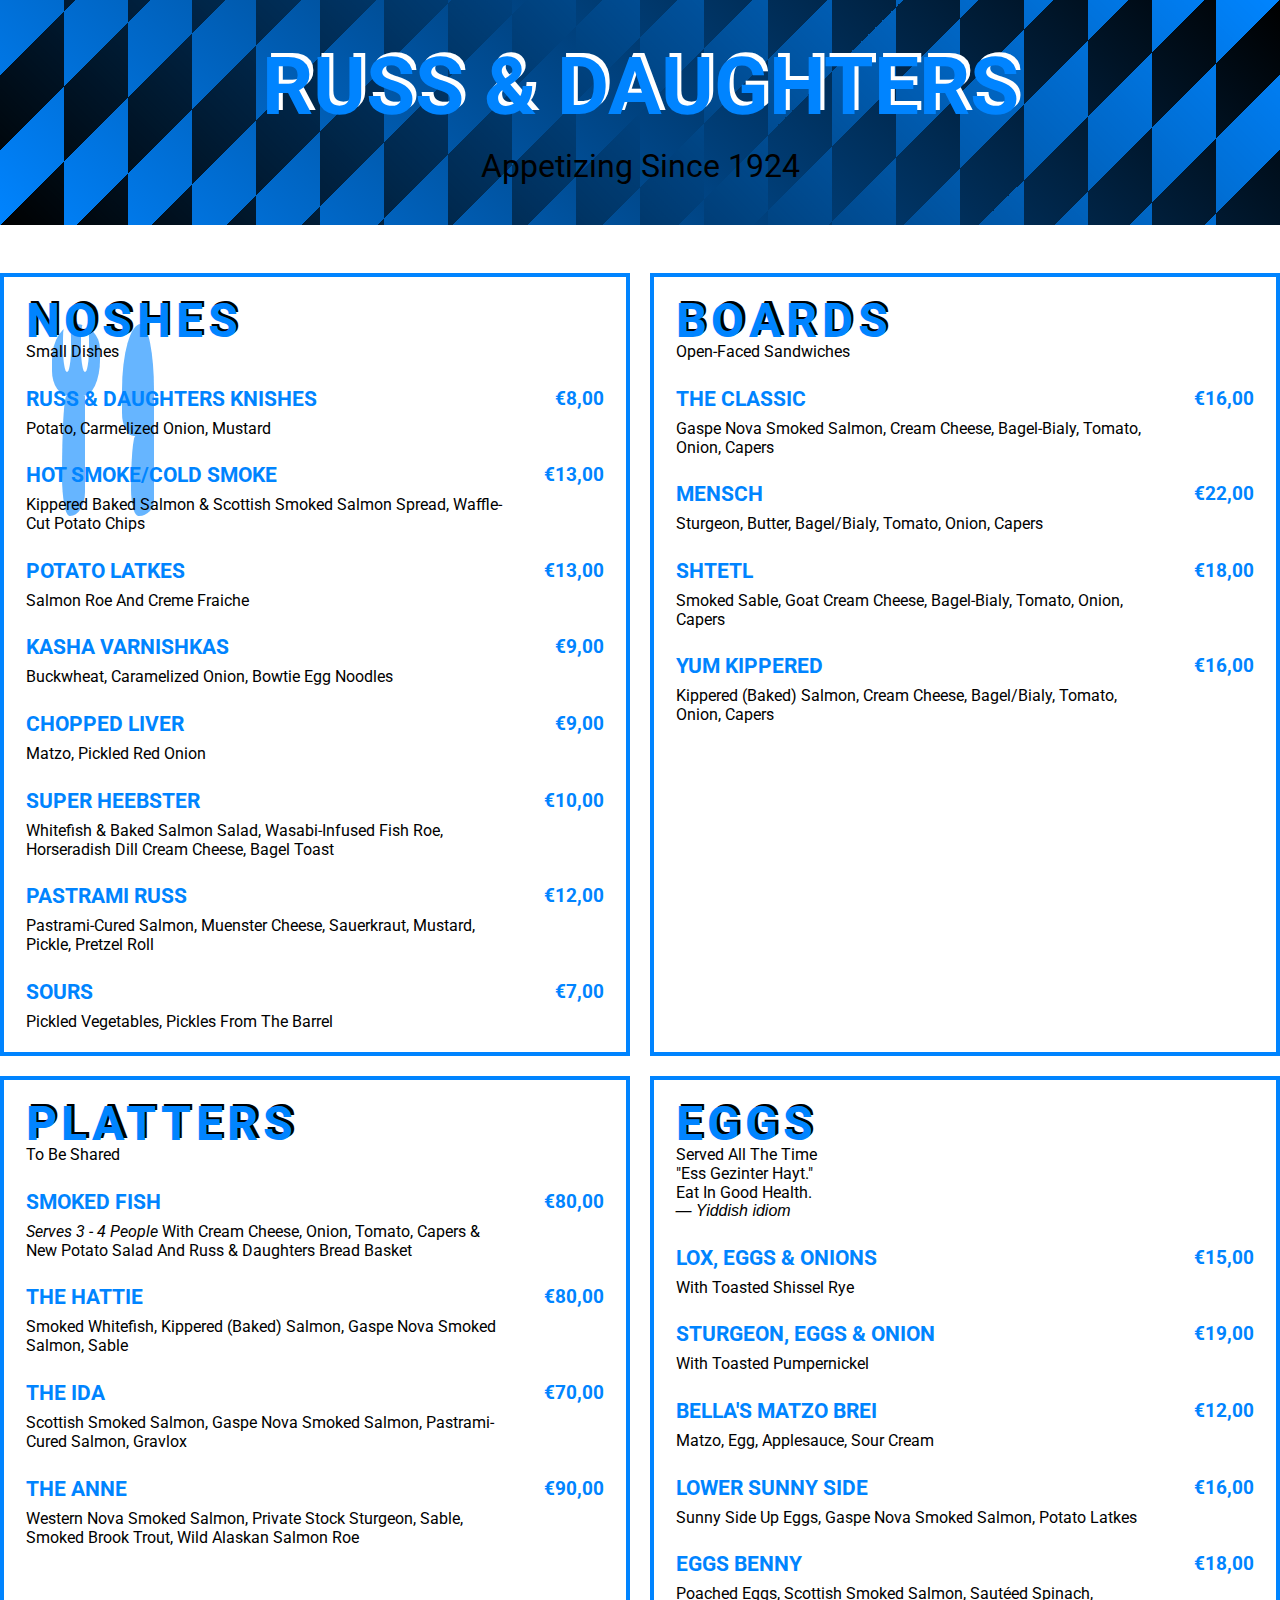
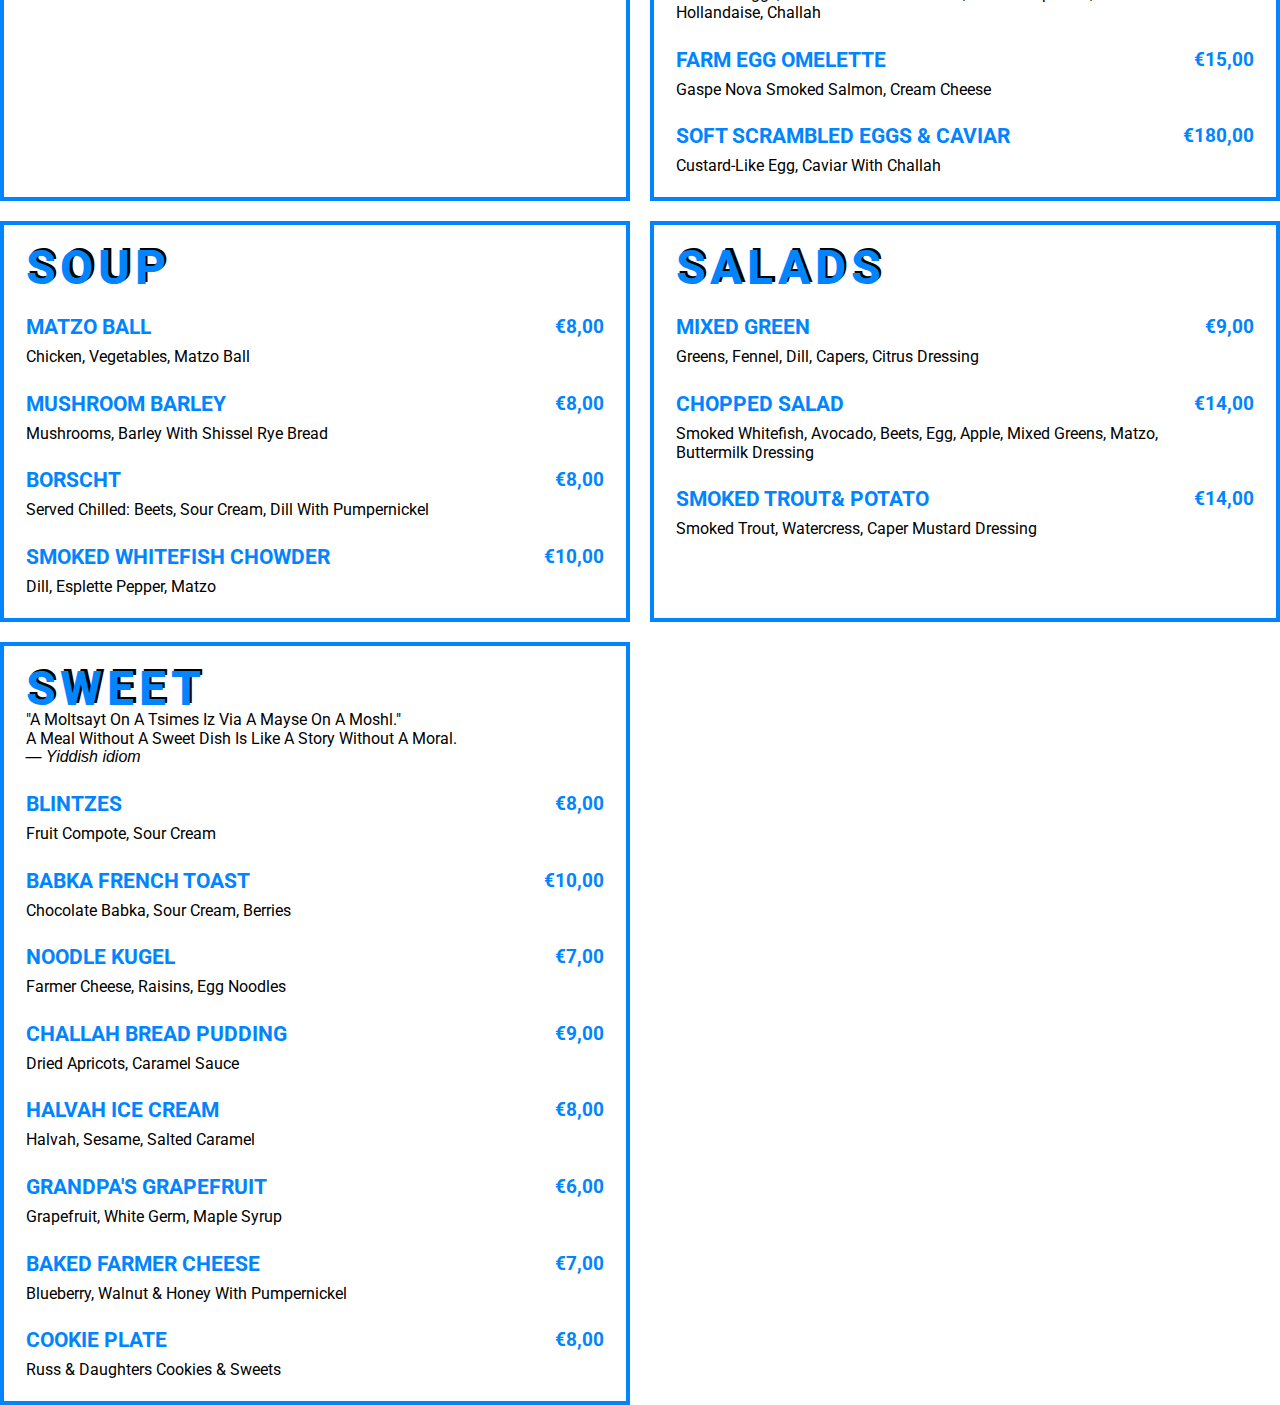
<file: index.html>
<!DOCTYPE html>
<html>

<head>
    <meta charset="utf-8" />
    <title>A template for a responsive restaurant menu</title>
    <meta name="viewport" content="width=device-width, initial-scale=1">
    <link rel="stylesheet" href="docs/styles/style.css">
</head>

<body>

    <header>
        <h1>
            <span>Russ</span> <span>&</span>
            <span>Daughters</span>
        </h1>
        <p>appetizing since 1924</p>
    </header>

    <main>
        <section>

            <section class="bestek">
                <article class="mes">
                    <section></section>
                    <section></section>
                </article>
                <article class="vork">
                    <section></section>
                    <section></section>
                </article>
            </section>
            <!-- <div class="blob"></div> -->
            <header>
                <!-- <div class="blob"></div> -->
                <h2>Noshes</h2>
                <p>small dishes</p>
            </header>
            <section>
                <article>
                    <h3>Russ &amp; Daughters Knishes</h3>
                    <div>8</div>
                    <p>Potato, carmelized onion, mustard</p>
                </article>

                <article>
                    <h3>Hot Smoke/Cold Smoke</h3>
                    <div>13</div>
                    <p>Kippered baked Salmon &amp; Scottish smoked salmon spread, waffle-cut potato chips</p>
                </article>

                <article>
                    <h3>Potato latkes</h3>
                    <div>13</div>
                    <p>Salmon roe and creme fraiche</p>
                </article>

                <article>
                    <h3>Kasha Varnishkas</h3>
                    <div>9</div>
                    <p>buckwheat, caramelized onion, bowtie egg noodles</p>
                </article>

                <article>
                    <h3>Chopped liver</h3>
                    <div>9</div>
                    <p>Matzo, pickled red onion</p>
                </article>

                <article>
                    <h3>Super heebster</h3>
                    <div>10</div>
                    <p>whitefish &amp; baked salmon salad, wasabi-infused fish roe, horseradish dill cream cheese, bagel toast</p>
                </article>

                <article>
                    <h3>Pastrami Russ</h3>
                    <div>12</div>
                    <p>pastrami-cured salmon, muenster cheese, sauerkraut, mustard, pickle, pretzel roll</p>
                </article>

                <article>
                    <h3>sours</h3>
                    <div>7</div>
                    <p>pickled vegetables, pickles from the barrel</p>
                </article>
            </section>
        </section>


        <section>
            <header>
                <h2>boards</h2>
                <p>open-faced sandwiches</p>
            </header>

            <section>
                <article>
                    <h3>the classic</h3>
                    <div>16</div>
                    <p>gaspe nova smoked salmon, cream cheese, bagel-bialy, tomato, onion, capers</p>
                </article>

                <article>
                    <h3>mensch</h3>
                    <div>22</div>
                    <p>sturgeon, butter, bagel/bialy, tomato, onion, capers</p>
                </article>

                <article>
                    <h3>shtetl</h3>
                    <div>18</div>
                    <p>smoked sable, goat cream cheese, bagel-bialy, tomato, onion, capers</p>
                </article>

                <article>
                    <h3>yum kippered</h3>
                    <div>16</div>
                    <p>kippered (baked) salmon, cream cheese, bagel/bialy, tomato, onion, capers</p>
                </article>
            </section>
        </section>


        <section>

            <header>
                <h2>platters</h2>
                <p>To be shared</p>
            </header>

            <article>
                <h3>smoked fish</h3>
                <div>80</div>
                <p><em>Serves 3 - 4 people</em> with cream cheese, onion, tomato, capers &amp; new potato salad and Russ &amp; daughters bread basket</p>
            </article>

            <article>
                <h3>the hattie</h3>
                <div>80</div>
                <p>smoked whitefish, kippered (baked) salmon, gaspe nova smoked salmon, sable</p>
            </article>

            <article>
                <h3>the ida</h3>
                <div>70</div>
                <p>scottish smoked salmon, gaspe nova smoked salmon, pastrami-cured salmon, gravlox</p>
            </article>

            <article>
                <h3>the anne</h3>
                <div>90</div>
                <p>western nova smoked salmon, private stock sturgeon, sable, smoked brook trout, wild alaskan salmon roe</p>
            </article>

        </section>


        <section>

            <header>
                <h2>Eggs</h2>
                <p>served all the time</p>
            </header>

            <blockquote>
                <p>"Ess gezinter hayt."</p>
                <p>Eat in good health.</p>
                <cite>— Yiddish idiom</cite>
            </blockquote>

            <article>
                <h3>Lox, eggs &amp; onions</h3>
                <div>15</div>
                <p>with toasted shissel rye</p>
            </article>

            <article>
                <h3>sturgeon, eggs &amp; onion</h3>
                <div>19</div>
                <p>with toasted pumpernickel</p>
            </article>

            <article>
                <h3>bella's matzo brei</h3>
                <div>12</div>
                <p>matzo, egg, applesauce, sour cream</p>
            </article>

            <article>
                <h3>lower sunny side</h3>
                <div>16</div>
                <p>sunny side up eggs, gaspe nova smoked salmon, potato latkes</p>
            </article>

            <article>
                <h3>eggs benny</h3>
                <div>18</div>
                <p>poached eggs, scottish smoked salmon, sautéed spinach, hollandaise, challah</p>
            </article>

            <article>
                <h3>farm egg omelette</h3>
                <div>15</div>
                <p>gaspe nova smoked salmon, cream cheese</p>
            </article>

            <article>
                <h3>soft scrambled eggs &amp; caviar</h3>
                <div>180</div>
                <p>custard-like egg, caviar with challah</p>
            </article>

        </section>


        <section>

            <header>
                <h2>Soup</h2>
            </header>

            <article>
                <h3>Matzo Ball</h3>
                <div>8</div>
                <p>chicken, vegetables, matzo ball</p>
            </article>

            <article>
                <h3>Mushroom Barley</h3>
                <div>8</div>
                <p>mushrooms, barley with shissel rye bread</p>
            </article>

            <article>
                <h3>Borscht</h3>
                <div>8</div>
                <p>served chilled: beets, sour cream, dill with pumpernickel</p>
            </article>

            <article>
                <h3>Smoked Whitefish Chowder</h3>
                <div>10</div>
                <p>dill, esplette pepper, matzo</p>
            </article>

        </section>


        <section>

            <header>
                <h2>Salads</h2>
            </header>

            <article>
                <h3>Mixed Green</h3>
                <div>9</div>
                <p>greens, fennel, dill, capers, citrus dressing</p>
            </article>

            <article>
                <h3>Chopped Salad</h3>
                <div>14</div>
                <p>smoked whitefish, avocado, beets, egg, apple, mixed greens, matzo, buttermilk dressing</p>
            </article>

            <article>
                <h3>Smoked Trout& Potato</h3>
                <div>14</div>
                <p>smoked trout, watercress, caper mustard dressing</p>
            </article>

        </section>


        <section>

            <header>
                <h2>Sweet</h2>
            </header>

            <blockquote>
                <p>"A moltsayt on a tsimes iz via a mayse on a moshl."</p>
                <p>A meal without a sweet dish is like a story without a moral.</p>
                <cite>— Yiddish idiom</cite>
            </blockquote>


            <article>
                <h3>blintzes</h3>
                <div>8</div>
                <p>fruit compote, sour cream</p>
            </article>

            <article>
                <h3>babka french toast</h3>
                <div>10</div>
                <p>chocolate babka, sour cream, berries</p>
            </article>

            <article>
                <h3>noodle kugel</h3>
                <div>7</div>
                <p>farmer cheese, raisins, egg noodles</p>
            </article>

            <article>
                <h3>challah bread pudding</h3>
                <div>9</div>
                <p>dried apricots, caramel sauce</p>
            </article>

            <article>
                <h3>halvah ice cream</h3>
                <div>8</div>
                <p>halvah, sesame, salted caramel</p>
            </article>

            <article>
                <h3>grandpa's grapefruit</h3>
                <div>6</div>
                <p>grapefruit, white germ, maple syrup</p>
            </article>

            <article>
                <h3>baked farmer cheese</h3>
                <div>7</div>
                <p>blueberry, walnut &amp; honey with pumpernickel</p>
            </article>

            <article>
                <h3>cookie plate</h3>
                <div>8</div>
                <p>Russ &amp; daughters cookies &amp; sweets</p>
            </article>

        </section>

    </main>

    <!-- HTML taken and adjusted from https://codepen.io/julesforrest/pen/VqXvgQ -->

</body>

</html>
</file>
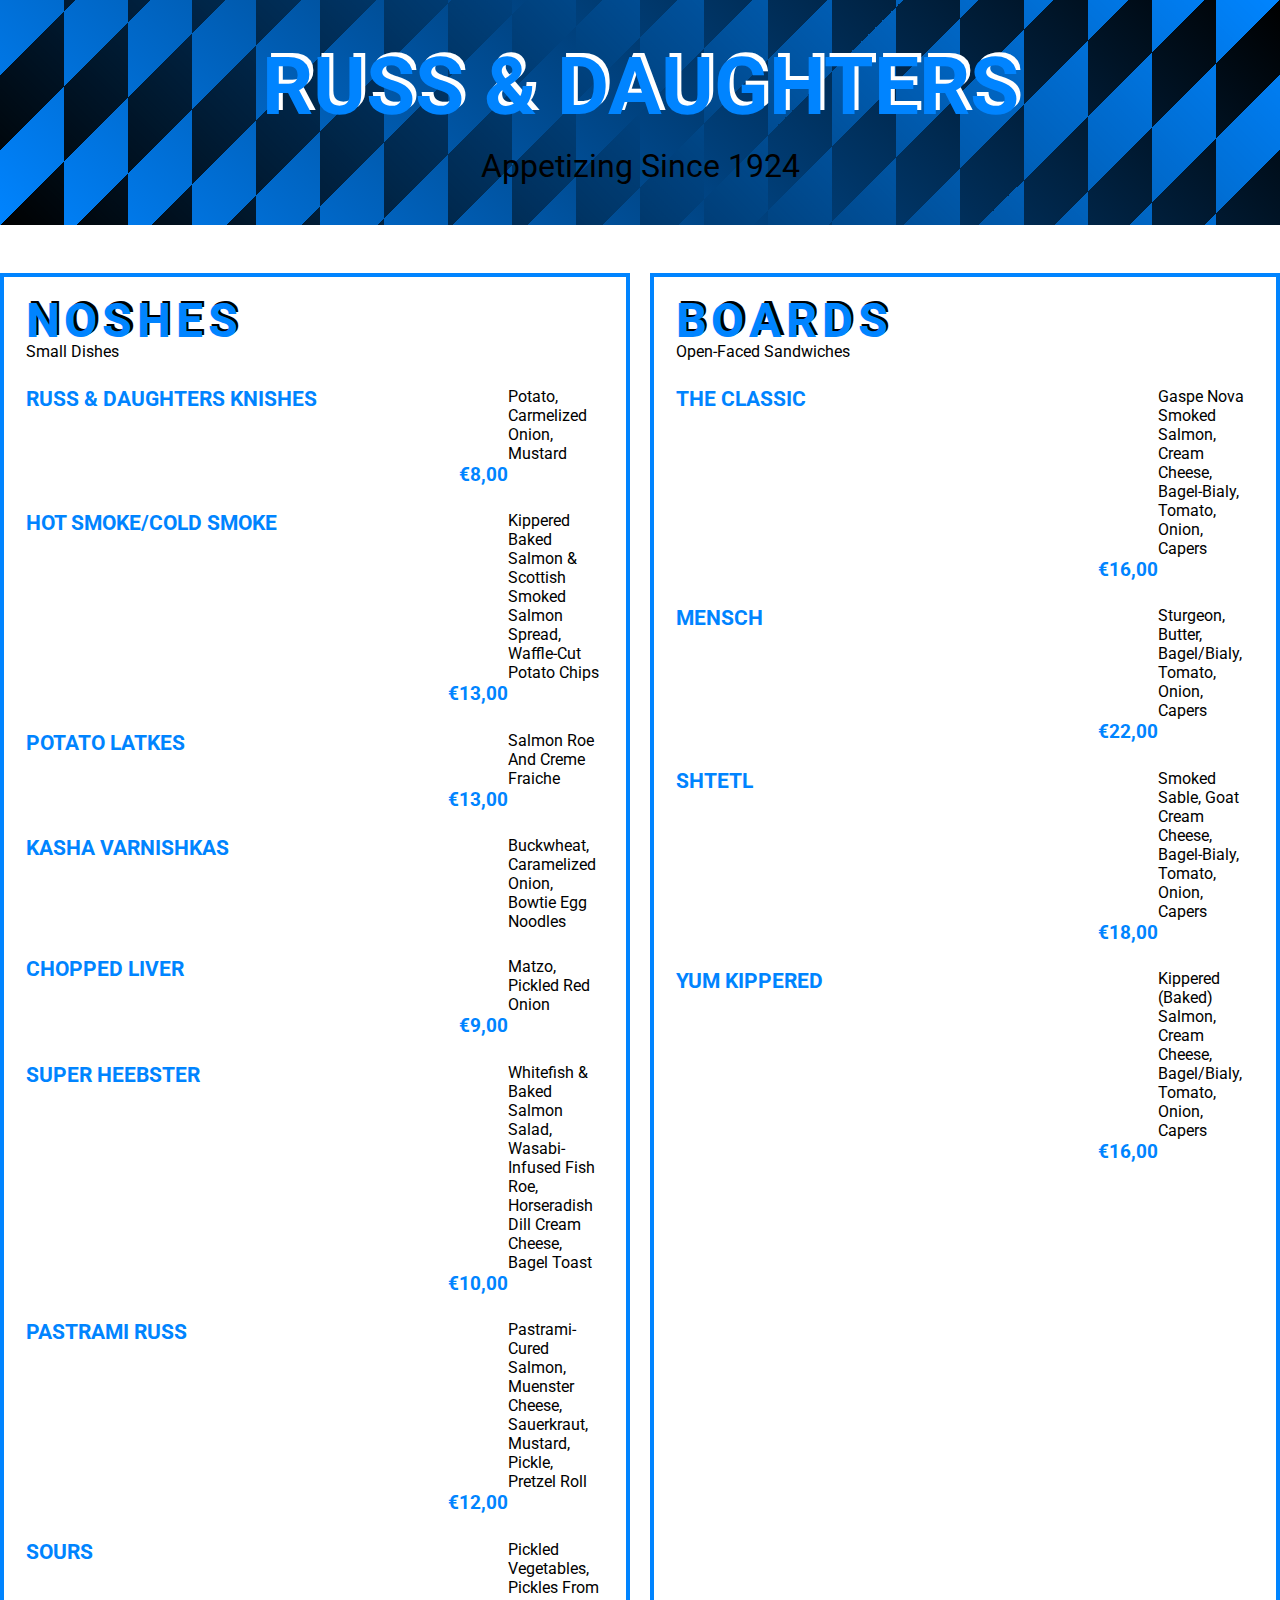
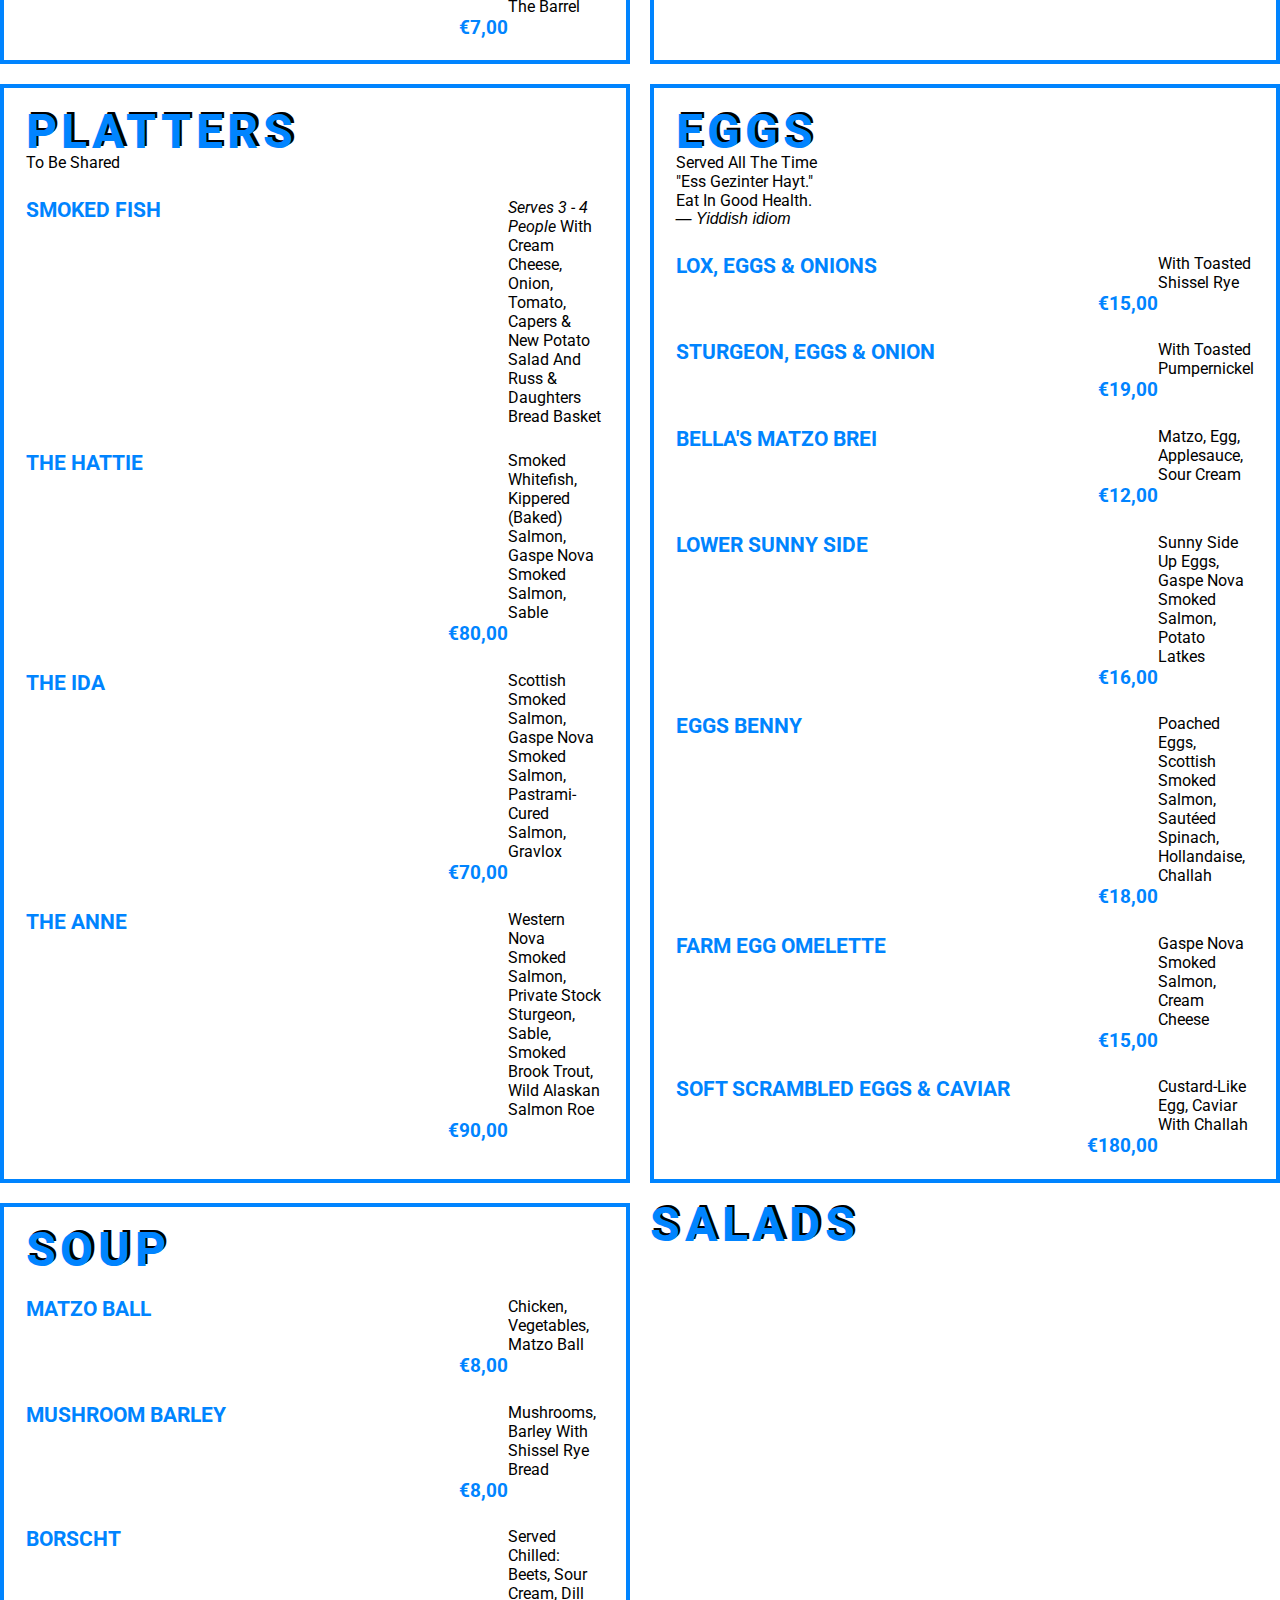
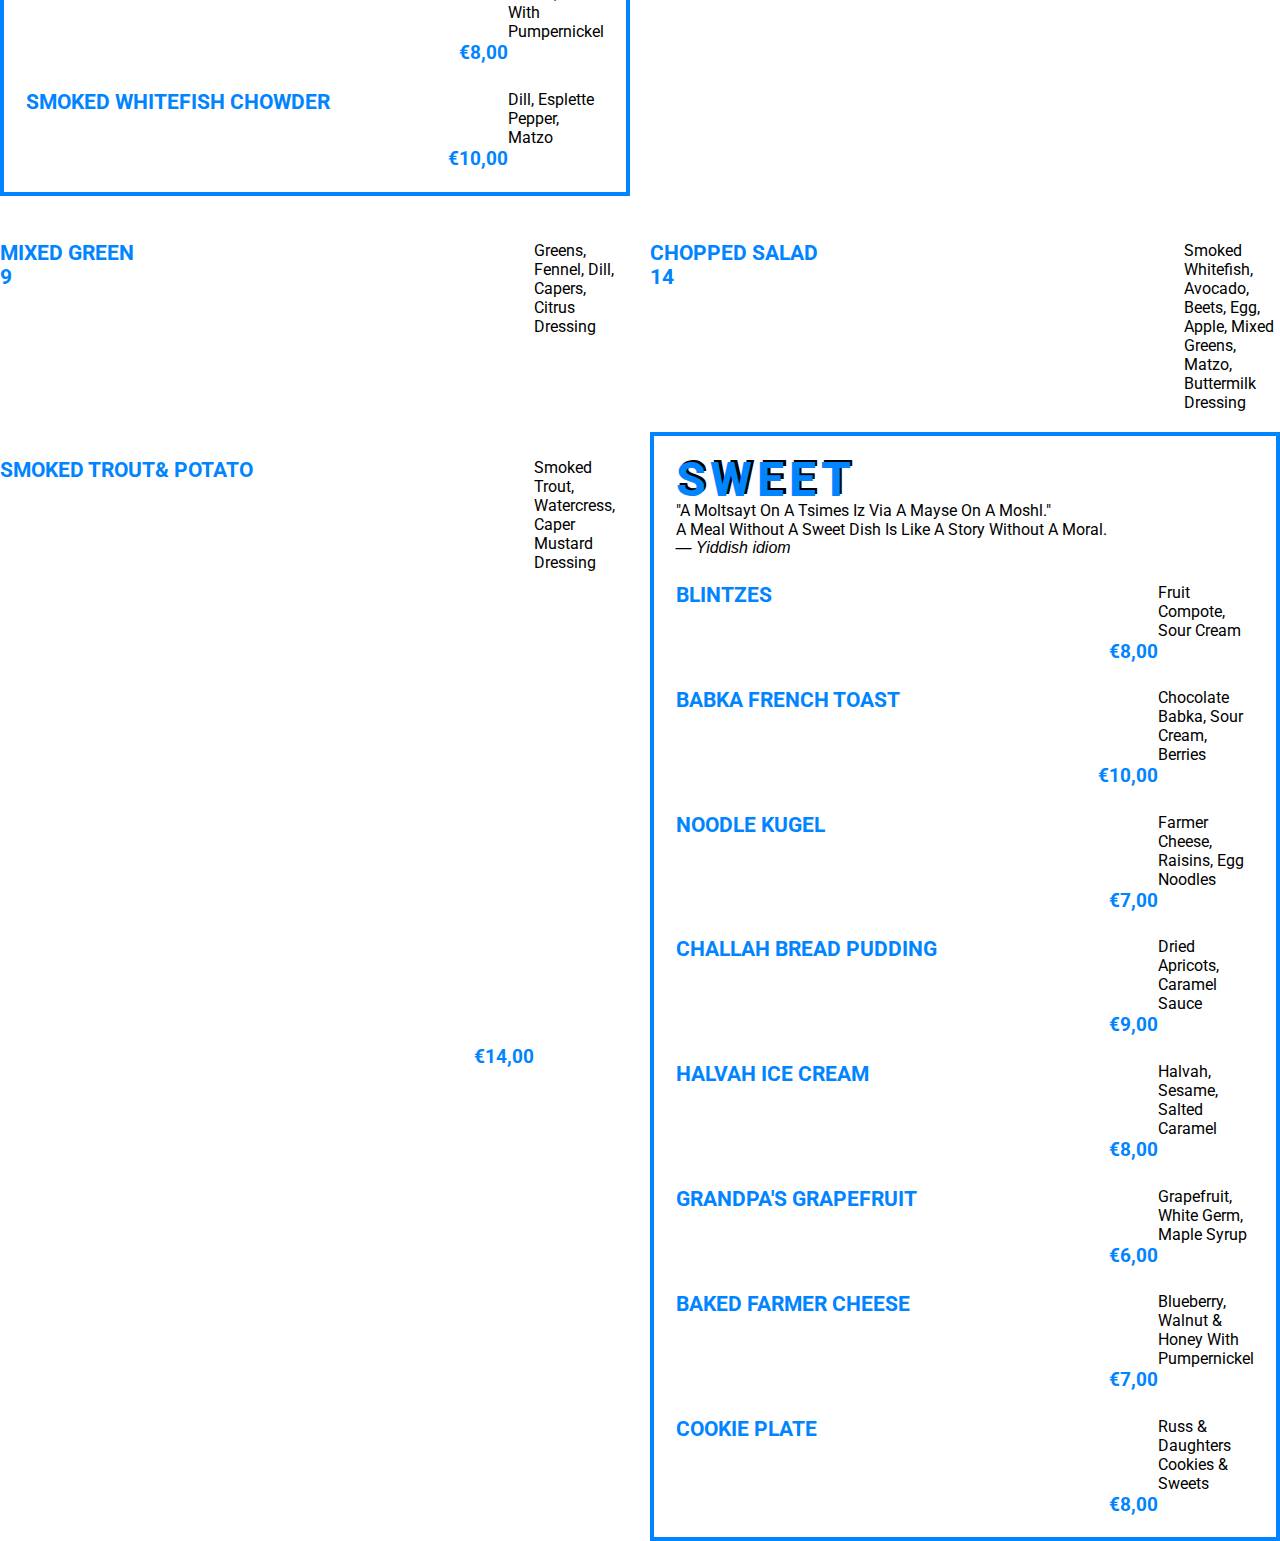
<file: docs/index.html>
<!DOCTYPE html>
<html>

<head>
    <meta charset="utf-8" />
    <title>A template for a responsive restaurant menu</title>
    <meta name="viewport" content="width=device-width, initial-scale=1">
    <!-- SUGGESTIONS FOR STYLING
	https://duckduckgo.com/?q=beautiful+restaurant+menus&t=ffab&iax=images&ia=images
    -->
    <link rel="stylesheet" href="styles/style.css">
</head>

<body>

    <header>
        <h1><span>Russ</span> <span>&</span> <span>Daughters</span></h1>
        <p>appetizing since 1924</p>

    </header>

    <main>

        <section>
            <header>
                <h2>Noshes</h2>
                <p>small dishes</p>
            </header>

            <article>
                <h3>Russ &amp; Daughters Knishes</h3>
                <p>Potato, carmelized onion, mustard</p>
                <div>8</div>
                <!-- price -->
            </article>

            <article>
                <h3>Hot Smoke/Cold Smoke</h3>
                <p>Kippered baked Salmon &amp; Scottish smoked salmon spread, waffle-cut potato chips</p>
                <div>13</div>
            </article>

            <article>
                <h3>Potato latkes</h3>
                <p>Salmon roe and creme fraiche</p>
                <div>13</div>
            </article>

            <article>
                <h3>Kasha Varnishkas</h3>
                <p>buckwheat, caramelized onion, bowtie egg noodles</p>
            </article>

            <article>
                <h3>Chopped liver</h3>
                <p>Matzo, pickled red onion</p>
                <div>9</div>
            </article>

            <article>
                <h3>Super heebster</h3>
                <p>whitefish &amp; baked salmon salad, wasabi-infused fish roe, horseradish dill cream cheese, bagel toast</p>
                <div>10</div>
            </article>

            <article>
                <h3>Pastrami Russ</h3>
                <p>pastrami-cured salmon, muenster cheese, sauerkraut, mustard, pickle, pretzel roll</p>
                <div>12</div>
            </article>

            <article>
                <h3>sours</h3>
                <p>pickled vegetables, pickles from the barrel</p>
                <div>7</div>
            </article>
        </section>


        <section>
            <header>
                <h2>boards</h2>
                <p>open-faced sandwiches</p>
            </header>

            <article>
                <h3>the classic</h3>
                <p>gaspe nova smoked salmon, cream cheese, bagel-bialy, tomato, onion, capers</p>
                <div>16</div>
            </article>

            <article>
                <h3>mensch</h3>
                <p>sturgeon, butter, bagel/bialy, tomato, onion, capers</p>
                <div>22</div>
            </article>

            <article>
                <h3>shtetl</h3>
                <p>smoked sable, goat cream cheese, bagel-bialy, tomato, onion, capers</p>
                <div>18</div>
            </article>

            <article>
                <h3>yum kippered</h3>
                <p>kippered (baked) salmon, cream cheese, bagel/bialy, tomato, onion, capers</p>
                <div>16</div>
            </article>
        </section>


        <section>

            <header>
                <h2>platters</h2>
                <p>To be shared</p>
            </header>

            <article>
                <h3>smoked fish</h3>
                <p><em>Serves 3 - 4 people</em> with cream cheese, onion, tomato, capers &amp; new potato salad and Russ &amp; daughters bread basket</p>
            </article>

            <article>
                <h3>the hattie</h3>
                <p>smoked whitefish, kippered (baked) salmon, gaspe nova smoked salmon, sable</p>
                <div>80</div>
            </article>

            <article>
                <h3>the ida</h3>
                <p>scottish smoked salmon, gaspe nova smoked salmon, pastrami-cured salmon, gravlox</p>
                <div>70</div>
            </article>

            <article>
                <h3>the anne</h3>
                <p>western nova smoked salmon, private stock sturgeon, sable, smoked brook trout, wild alaskan salmon roe</p>
                <div>90</div>
            </article>

        </section>


        <section>

            <header>
                <h2>Eggs</h2>
                <p>served all the time</p>
            </header>

            <blockquote>
                <p>"Ess gezinter hayt."</p>
                <p>Eat in good health.</p>
                <cite>— Yiddish idiom</cite>
            </blockquote>

            <article>
                <h3>Lox, eggs &amp; onions</h3>
                <p>with toasted shissel rye</p>
                <div>15</div>
            </article>

            <article>
                <h3>sturgeon, eggs &amp; onion</h3>
                <p>with toasted pumpernickel</p>
                <div>19</div>
            </article>

            <article>
                <h3>bella's matzo brei</h3>
                <p>matzo, egg, applesauce, sour cream</p>
                <div>12</div>
            </article>

            <article>
                <h3>lower sunny side</h3>
                <p>sunny side up eggs, gaspe nova smoked salmon, potato latkes</p>
                <div>16</div>
            </article>

            <article>
                <h3>eggs benny</h3>
                <p>poached eggs, scottish smoked salmon, sautéed spinach, hollandaise, challah</p>
                <div>18</div>
            </article>

            <article>
                <h3>farm egg omelette</h3>
                <p>gaspe nova smoked salmon, cream cheese</p>
                <div>15</div>
            </article>

            <article>
                <h3>soft scrambled eggs &amp; caviar</h3>
                <p>custard-like egg, caviar with challah</p>
                <div>180</div>
            </article>

        </section>


        <section>
            <h2>Soup</h2>

            <article>
                <h3>Matzo Ball</h3>
                <p>chicken, vegetables, matzo ball</p>
                <div>8</div>
            </article>

            <article>
                <h3>Mushroom Barley</h3>
                <p>mushrooms, barley with shissel rye bread</p>
                <div>8</div>
            </article>

            <article>
                <h3>Borscht</h3>
                <p>served chilled: beets, sour cream, dill with pumpernickel</p>
                <div>8</div>
            </article>

            <article>
                <h3>Smoked Whitefish Chowder</h3>
                <p>dill, esplette pepper, matzo</p>
                <div>10</div>
            </article>

        </section>

        <h2>salads</h2>

        <article>
            <h3>Mixed Green
                <div>9</div>
            </h3>
            <p>greens, fennel, dill, capers, citrus dressing</p>
        </article>

        <article>
            <h3>Chopped Salad
                <div>14</div>
            </h3>
            <p>smoked whitefish, avocado, beets, egg, apple, mixed greens, matzo, buttermilk dressing</p>
        </article>

        <article>
            <h3>Smoked Trout& Potato</h3>
            <p>smoked trout, watercress, caper mustard dressing</p>
            <div>14</div>
        </article>

        </section>


        <section>
            <h2>sweet</h2>

            <blockquote>
                <p>"A moltsayt on a tsimes iz via a mayse on a moshl."</p>
                <p>A meal without a sweet dish is like a story without a moral.</p>
                <cite>— Yiddish idiom</cite>
            </blockquote>


            <article>
                <h3>blintzes</h3>
                <p>fruit compote, sour cream</p>
                <div>8</div>
            </article>

            <article>
                <h3>babka french toast</h3>
                <p>chocolate babka, sour cream, berries</p>
                <div>10</div>
            </article>

            <article>
                <h3>noodle kugel</h3>
                <p>farmer cheese, raisins, egg noodles</p>
                <div>7</div>
            </article>

            <article>
                <h3>challah bread pudding</h3>
                <p>dried apricots, caramel sauce</p>
                <div>9</div>
            </article>

            <article>
                <h3>halvah ice cream</h3>
                <p>halvah, sesame, salted caramel</p>
                <div>8</div>
            </article>

            <article>
                <h3>grandpa's grapefruit</h3>
                <p>grapefruit, white germ, maple syrup</p>
                <div>6</div>
            </article>

            <article>
                <h3>baked farmer cheese</h3>
                <p>blueberry, walnut &amp; honey with pumpernickel</p>
                <div>7</div>
            </article>

            <article>
                <h3>cookie plate</h3>
                <p>Russ &amp; daughters cookies &amp; sweets</p>
                <div>8</div>
            </article>

        </section>

    </main>

    <!-- HTML taken and adjusted from https://codepen.io/julesforrest/pen/VqXvgQ -->

</body>

</html>
</file>
<file: docs/styles/style.css>
@import url('https://fonts.googleapis.com/css2?family=Londrina+Solid:wght@100&family=Potta+One&family=Roboto:wght@100;300;400;500;700;900&family=Ubuntu&display=swap');
:root {
    --headings: 'Potta One', cursive;
    --paragraphs: 'Londrina Solid', cursive;
    --extra: 'Roboto', sans-serif;
    --text: 'Ubuntu', sans-serif;
}

* {
    margin: 0;
    padding: 0;
    box-sizing: border-box;
    scroll-behavior: smooth;
}

body {
    box-sizing: border-box;
    height: 100%;
    font-family: Arial, Helvetica, sans-serif;
    background: rgb(var(--scheme-color));
    overflow-x: hidden;
}

main {
    display: grid;
    grid-template-columns: repeat( auto-fit, minmax( min(100%, 630px), 1fr));
    gap: 20px;
    max-width: 80em;
    margin: 0 auto;
}

main>section {
    padding: 1.35rem;
    border: 4px solid rgb(var(--primary));
    background-color: rgba(var(--scheme-color), 0.4);
}

main>section:hover {
    background-color: rgba(var(--scheme-color), 1);
}

h1,
h2,
h3,
h4 {
    font-family: var(--extra);
    text-transform: uppercase;
    font-weight: 700;
    color: rgb(var(--primary));
}

h1 {
    font-size: clamp(1rem, 10vw, 5rem);
    animation-name: glitch-text;
    height: calc(5rem * 1.6);
    animation-duration: .8s;
    animation-iteration-count: infinite;
    text-shadow: .05em -.05em 0 #ffffff;
}

h2 {
    font-size: 3em;
    font-weight: 800;
    line-height: .9em;
    letter-spacing: .1em;
    transition: .3s;
    color: rgb(var(--primary));
    text-shadow: .05em -.05em 0 rgb(var(--text-color));
}

h2:hover {
    animation-name: glitch-text;
    animation-duration: .4s;
    animation-iteration-count: infinite;
}

h3 {
    margin-bottom: 0.5rem;
}

@keyframes glitch-text {
    0%,
    100% {
        font-style: normal;
    }
    25% {
        text-transform: capitalize;
    }
    50% {
        font-style: italic;
    }
    75% {
        text-transform: uppercase;
    }
}

body>header {
    padding: 40px;
    text-align: center;
    background-repeat: no-repeat;
    background: linear-gradient(45deg, rgb(var(--primary)), transparent), repeating-linear-gradient(90deg, rgb(var(--primary)) 0%, rgb(var(--primary)) 5%, transparent 5%, transparent 10%), rgb(var(--primary)) repeating-linear-gradient(-45deg, rgb(var(--primary)) 0%, rgb(var(--primary)) 5%, transparent 5%, transparent 10%);
    background-blend-mode: difference;
    margin-bottom: 3rem;
}

body>header>p {
    font-size: clamp(1rem, 5vw, 2rem);
    margin-top: -1.3rem;
}

article {
    display: grid;
    grid-template-columns: 1fr 6rem;
    margin: 1.6rem 0 0 0;
}

article>h3 {
    font-size: clamp(1.3rem, 1vw, 5rem);
}

p {
    color: rgb(var(--text-color));
    font-family: var(--extra);
    font-weight: 400;
    text-transform: capitalize;
}

div:not(:first-child) {
    font-family: var(--extra);
    color: rgb(var(--primary));
    font-size: 1.2rem;
    font-weight: 700;
    text-align: right;
}

article>div:not(:first-child)::before {
    content: '€';
}

article>div:not(:first-child)::after {
    content: ',00';
}

.bestek {
    position: absolute;
    display: block;
    z-index: -1;
}

.mes {
    position: absolute;
    display: block;
    left: 6rem;
}

.mes section:first-of-type {
    position: relative;
    width: 2em;
    height: 7em;
    border-radius: 100% 70% 100% 64% / 100% 100% 0% 35%;
    background-color: rgb(var(--primary));
    mix-blend-mode: luminosity;
}

.mes section:last-of-type {
    position: relative;
    width: 1.4em;
    height: 5em;
    border-radius: 30% 0% 100% 50% / 100% 100% 30% 50%;
    background-color: rgb(var(--primary));
    margin-left: .6rem;
}

.vork {
    position: absolute;
    display: block;
}

.vork section:first-of-type {
    position: relative;
    width: 3em;
    height: 4.5em;
    margin-left: .5rem;
    border-radius: 100% 100% 70% 70% / 100% 70% 100% 70%;
    background-color: rgb(var(--primary));
    margin-left: 1.66rem;
    mix-blend-mode: luminosity;
}

.vork section:last-of-type {
    position: relative;
    width: 1.4em;
    height: 7.5em;
    border-radius: 30% 0% 100% 50% / 100% 100% 30% 50%;
    background-color: rgb(var(--primary));
}

.vork section:first-of-type::before {
    content: "";
    position: absolute;
    top: 0;
    width: .5em;
    height: 3em;
    border-radius: 30% 30% 50% 50% / 30% 30% 50% 50%;
    bottom: .5em;
    background: rgb(var(--scheme-color));
    z-index: 1;
    margin-left: .7rem;
}

.vork section:first-of-type::after {
    content: "";
    top: 0;
    position: absolute;
    width: .5em;
    height: 3em;
    border-radius: 30% 30% 50% 50% / 30% 30% 50% 50%;
    bottom: -.5em;
    background: rgb(var(--scheme-color));
    z-index: 1;
    margin-left: 1.8rem;
}

.vork section:nth-of-type(2) {
    margin-left: 2.3rem;
}

.vork section:nth-of-type(3) {
    margin-left: 1.3rem;
}

@media (prefers-color-scheme: dark) {
     :root {
        --primary: 92, 74, 216;
        --scheme-color: 0, 0, 0;
        --text-color: 255, 255, 255;
    }
}

@media (prefers-color-scheme: light) {
     :root {
        --primary: 0, 132, 255;
        --scheme-color: 255, 255, 255;
        --text-color: 0, 0, 0;
    }
}
</file>
